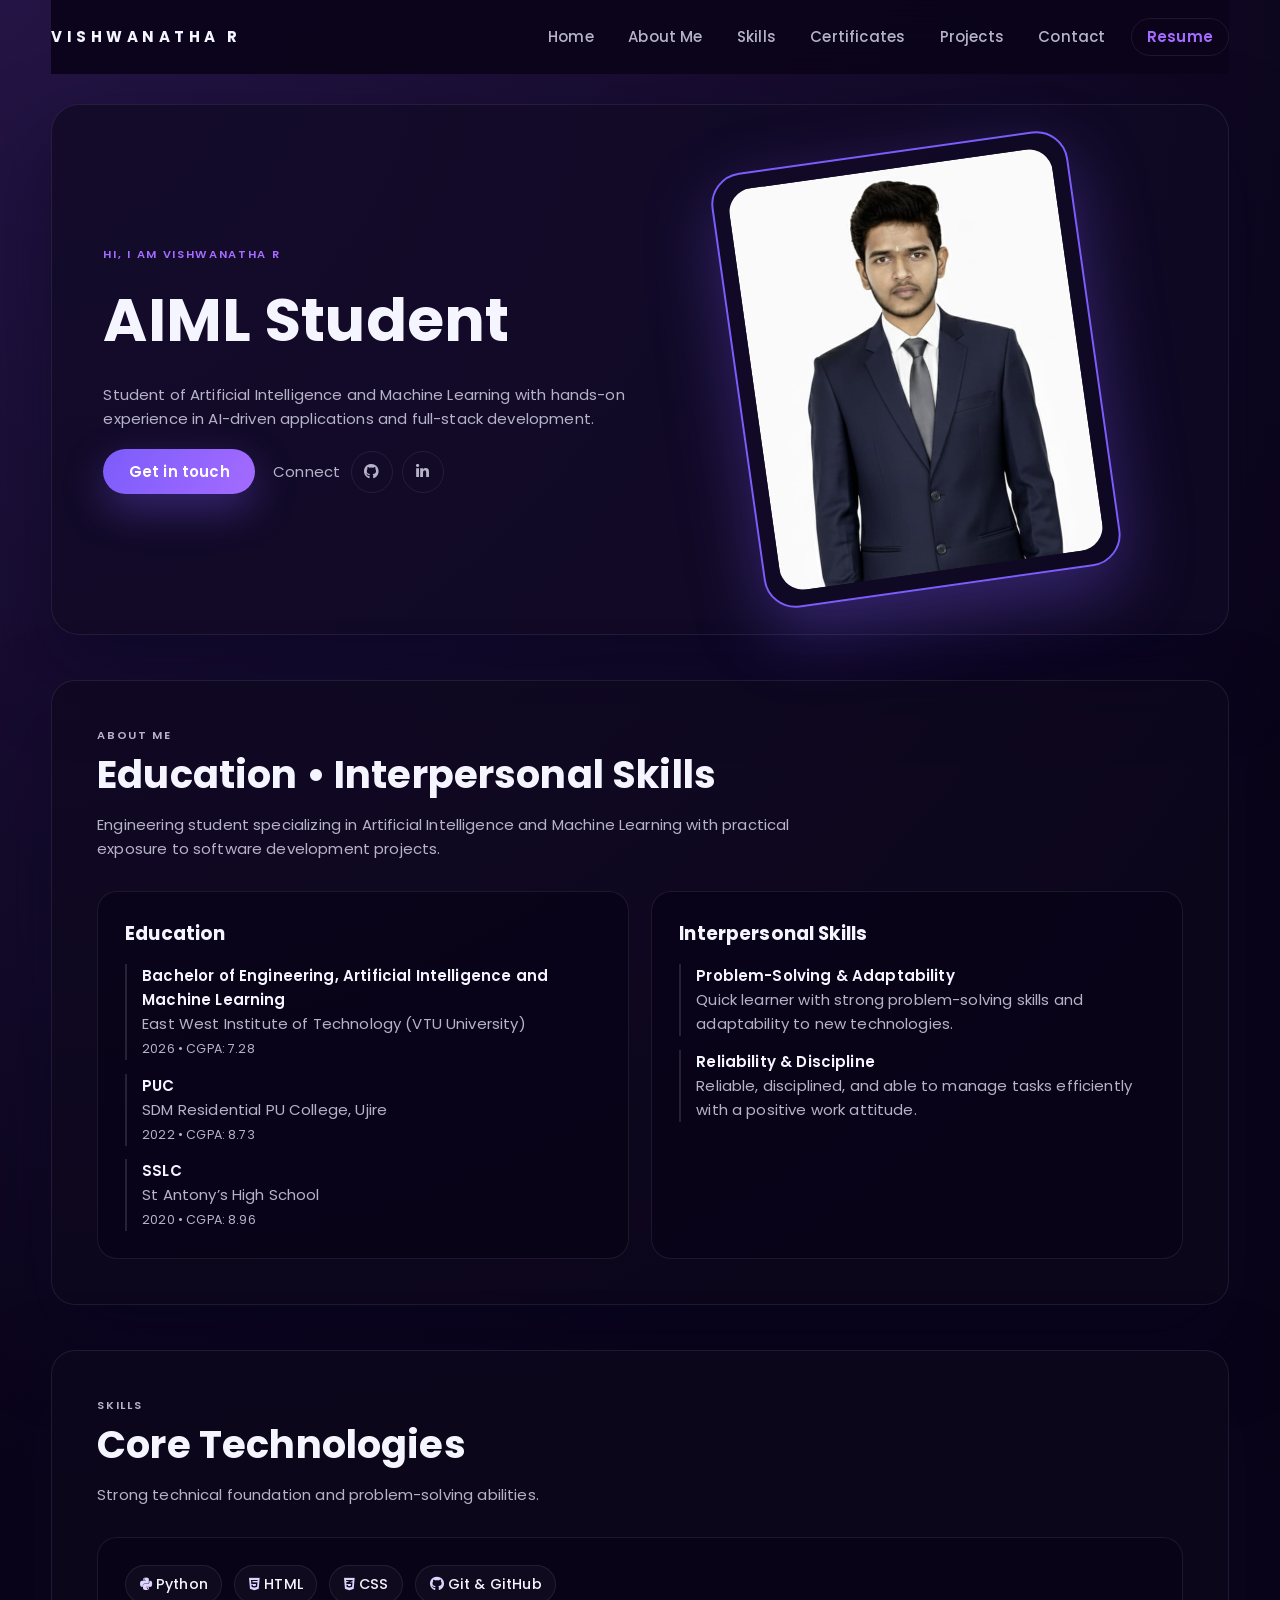
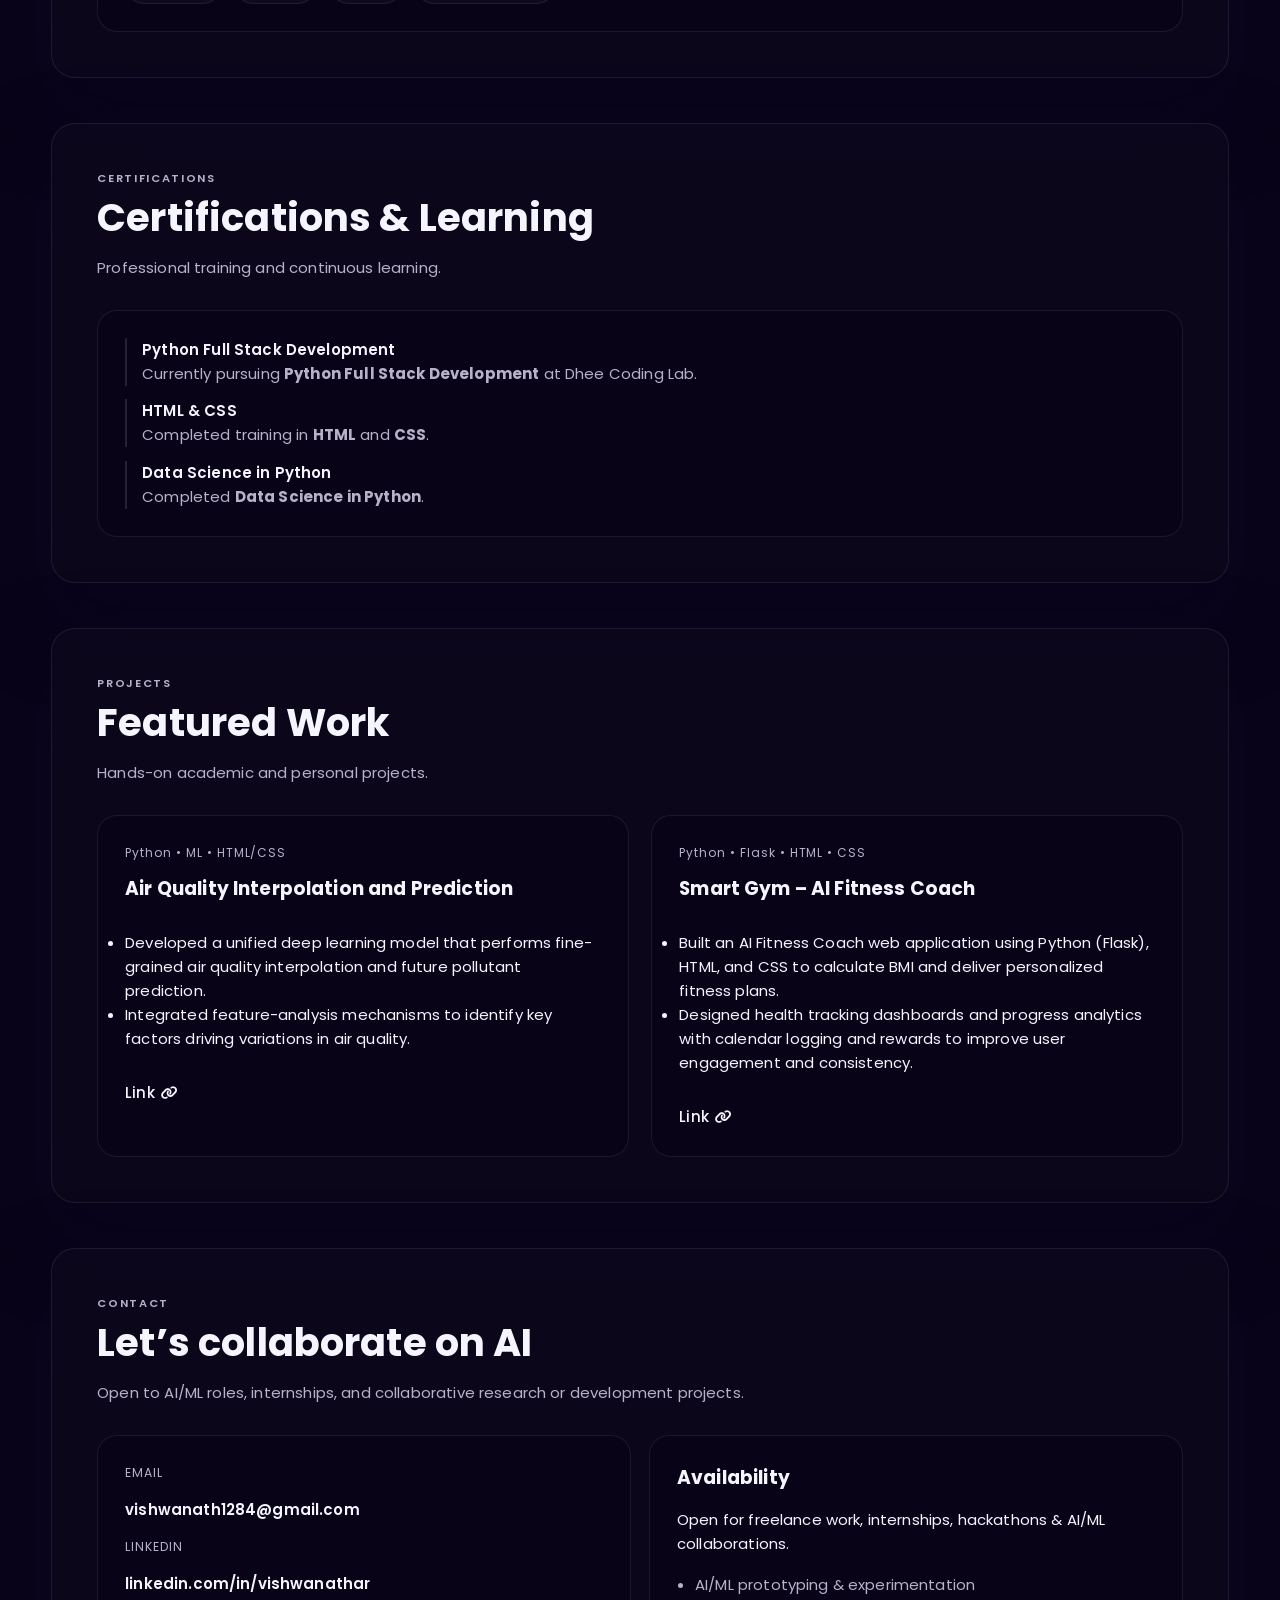
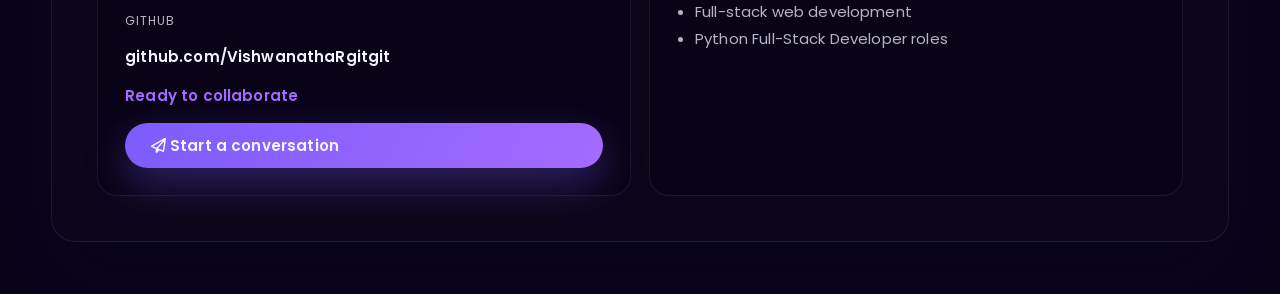
<file: index.html>
<!DOCTYPE html>
<html lang="en">
  <head>
    <meta charset="UTF-8" />
    <meta name="viewport" content="width=device-width, initial-scale=1.0" />
    <title>Vishwanatha R | Portfolio Dashboard</title>

    <link rel="preconnect" href="https://fonts.googleapis.com" />
    <link rel="preconnect" href="https://fonts.gstatic.com" crossorigin />
    <link
      href="https://fonts.googleapis.com/css2?family=Poppins:wght@300;400;500;600;700&display=swap"
      rel="stylesheet"
    />

    <link
      rel="stylesheet"
      href="https://cdnjs.cloudflare.com/ajax/libs/font-awesome/6.5.1/css/all.min.css"
    />

    <link rel="stylesheet" href="design.css" />

    <style>
      .project-link {
        display: inline-flex;
        align-items: center;
        gap: 0.4rem;
        margin-top: 1.25rem;
        font-weight: 500;
        text-decoration: none;
      }

      .project-link i {
        font-size: 0.9rem;
      }

      .chip {
        border-radius: 999px;
        padding: 0.55rem 1rem;
        border: 1.5px solid rgba(184, 148, 255, 0.45);
        background: rgba(184, 148, 255, 0.08);
        box-shadow: 0 0 0 rgba(184, 148, 255, 0);
        animation: vishSkillGlow 4s infinite ease-in-out;
        transition: transform 0.2s ease, box-shadow 0.2s ease;
      }

      .chip:hover {
        transform: scale(1.05);
        box-shadow: 0 0 12px rgba(184, 148, 255, 0.6);
      }

      .chip i {
        color: #e0d4ff;
      }

      @keyframes vishSkillGlow {
        0% {
          box-shadow: 0 0 0 rgba(184, 148, 255, 0);
        }
        50% {
          box-shadow: 0 0 14px rgba(184, 148, 255, 0.7);
        }
        100% {
          box-shadow: 0 0 0 rgba(184, 148, 255, 0);
        }
      }
    </style>
  </head>

  <body>
    <!-- HEADER -->
    <header class="site-header">
      <div class="logo">VISHWANATHA R</div>
      <nav>
        <a href="#home">Home</a>
        <a href="#about">About Me</a>
        <a href="#skills">Skills</a>
        <a href="#certifications">Certificates</a>
        <a href="#projects">Projects</a>
        <a href="#contact">Contact</a>
        <a href="resume.pdf" target="_blank" class="resume-link-nav">Resume</a>
      </nav>
    </header>

    <main>
      <!-- HERO -->
      <section id="home" class="hero">
        <div class="hero-text">
          <p class="eyebrow">Hi, I am Vishwanatha R</p>
          <h1>AIML Student</h1>
          <p class="intro">
            Student of Artificial Intelligence and Machine Learning with hands-on
            experience in AI-driven applications and full-stack development.
          </p>

          <div class="hero-actions">
            <a
              class="primary-btn"
              href="mailto:vishwanath1284@gmail.com?subject=Project%20Opportunity"
            >
              Get in touch
            </a>

            <div class="socials">
              <span>Connect</span>
              <div class="social-icons">
                <a
                  href="https://github.com/VishwanathaRgitgit"
                  target="_blank"
                  rel="noopener"
                ><i class="fa-brands fa-github"></i></a>
                <a
                  href="https://www.linkedin.com/in/vishwanathar/"
                  target="_blank"
                  rel="noopener"
                ><i class="fa-brands fa-linkedin-in"></i></a>
              </div>
            </div>
          </div>
        </div>

        <div class="hero-photo">
          <div class="photo-frame" tabindex="0">
            <img src="image.jpg" alt="Portrait of Vishwanatha R" />
          </div>
        </div>
      </section>

      <!-- ABOUT -->
      <section id="about" class="panel">
        <div class="panel-header">
          <p class="eyebrow">About Me</p>
          <h2>Education • Interpersonal Skills</h2>
          <p>
            Engineering student specializing in Artificial Intelligence and
            Machine Learning with practical exposure to software development
            projects.
          </p>
        </div>

        <div class="panel-grid">
          <div class="card">
            <h3>Education</h3>
            <ul class="timeline">
              <li>
                <span class="label">
                  Bachelor of Engineering, Artificial Intelligence and Machine
                  Learning
                </span>
                <p>East West Institute of Technology (VTU University)</p>
                <small>2026 • CGPA: 7.28</small>
              </li>
              <li>
                <span class="label">PUC</span>
                <p>SDM Residential PU College, Ujire</p>
                <small>2022 • CGPA: 8.73</small>
              </li>
              <li>
                <span class="label">SSLC</span>
                <p>St Antony’s High School</p>
                <small>2020 • CGPA: 8.96</small>
              </li>
            </ul>
          </div>

          <div class="card">
            <h3>Interpersonal Skills</h3>
            <ul class="timeline">
              <li>
                <span class="label">Problem-Solving & Adaptability</span>
                <p>
                  Quick learner with strong problem-solving skills and
                  adaptability to new technologies.
                </p>
              </li>
              <li>
                <span class="label">Reliability & Discipline</span>
                <p>
                  Reliable, disciplined, and able to manage tasks efficiently
                  with a positive work attitude.
                </p>
              </li>
            </ul>
          </div>
        </div>
      </section>

      <!-- SKILLS -->
      <section id="skills" class="panel">
        <div class="panel-header">
          <p class="eyebrow">Skills</p>
          <h2>Core Technologies</h2>
          <p>Strong technical foundation and problem-solving abilities.</p>
        </div>

        <div class="panel-grid">
          <div class="card">
            <div class="chip-grid">
              <span class="chip"><i class="fa-brands fa-python"></i> Python</span>
              <span class="chip"><i class="fa-brands fa-html5"></i> HTML</span>
              <span class="chip"><i class="fa-brands fa-css3-alt"></i> CSS</span>
              <span class="chip"><i class="fa-brands fa-github"></i> Git & GitHub</span>
            </div>
          </div>
        </div>
      </section>

      <!-- CERTIFICATIONS -->
      <section id="certifications" class="panel">
        <div class="panel-header">
          <p class="eyebrow">Certifications</p>
          <h2>Certifications & Learning</h2>
          <p>Professional training and continuous learning.</p>
        </div>

        <div class="panel-grid">
          <div class="card">
            <ul class="timeline">
              <li>
                <span class="label">Python Full Stack Development</span>
                <p>
                  Currently pursuing <strong>Python Full Stack Development</strong>
                  at Dhee Coding Lab.
                </p>
              </li>
              <li>
                <span class="label">HTML & CSS</span>
                <p>
                  Completed training in <strong>HTML</strong> and
                  <strong>CSS</strong>.
                </p>
              </li>
              <li>
                <span class="label">Data Science in Python</span>
                <p>
                  Completed <strong>Data Science in Python</strong>.
                </p>
              </li>
            </ul>
          </div>
        </div>
      </section>

      <!-- PROJECTS -->
      <section id="projects" class="panel">
        <div class="panel-header">
          <p class="eyebrow">Projects</p>
          <h2>Featured Work</h2>
          <p>Hands-on academic and personal projects.</p>
        </div>

        <div class="panel-grid">
          <article class="card project-card">
            <div class="card-tag">Python • ML • HTML/CSS</div>
            <h3>Air Quality Interpolation and Prediction</h3>
            <ul>
              <li>
                Developed a unified deep learning model that performs
                fine-grained air quality interpolation and future pollutant
                prediction.
              </li>
              <li>
                Integrated feature-analysis mechanisms to identify key factors
                driving variations in air quality.
              </li>
            </ul>
            <a
              href="https://github.com/VishwanathaRgitgit/DeepAir"
              target="_blank"
              class="project-link"
            >
              Link <i class="fa-solid fa-link"></i>
            </a>
          </article>

          <article class="card project-card">
            <div class="card-tag">Python • Flask • HTML • CSS</div>
            <h3>Smart Gym – AI Fitness Coach</h3>
            <ul>
              <li>
                Built an AI Fitness Coach web application using Python (Flask),
                HTML, and CSS to calculate BMI and deliver personalized fitness
                plans.
              </li>
              <li>
                Designed health tracking dashboards and progress analytics with
                calendar logging and rewards to improve user engagement and
                consistency.
              </li>
            </ul>
            <a
              href="https://github.com/VishwanathaRgitgit/smart-gym"
              target="_blank"
              class="project-link"
            >
              Link <i class="fa-solid fa-link"></i>
            </a>
          </article>
        </div>
      </section>

      <!-- CONTACT -->
      <section id="contact" class="panel contact-panel">
        <div class="panel-header">
          <p class="eyebrow">Contact</p>
          <h2>Let’s collaborate on AI</h2>
          <p>
            Open to AI/ML roles, internships, and collaborative research or
            development projects.
          </p>
        </div>

        <div class="contact-grid">
          <div class="card contact-card">
            <span class="label">Email</span>
            <a href="mailto:vishwanath1284@gmail.com">
              vishwanath1284@gmail.com
            </a>

            <span class="label">LinkedIn</span>
            <a href="https://www.linkedin.com/in/vishwanathar/" target="_blank">
              linkedin.com/in/vishwanathar
            </a>

            <span class="label">GitHub</span>
            <a href="https://github.com/VishwanathaRgitgit" target="_blank">
              github.com/VishwanathaRgitgit
            </a>

            <p class="status">Ready to collaborate</p>

            <a
              class="primary-btn cta-btn"
              href="mailto:vishwanath1284@gmail.com"
            >
              <i class="fa-regular fa-paper-plane"></i>
              Start a conversation
            </a>
          </div>

          <!-- UPDATED AVAILABILITY -->
          <div class="card availability-card">
            <h3>Availability</h3>
            <p>
              Open for freelance work, internships, hackathons & AI/ML collaborations.
            </p>
            <ul>
              <li>AI/ML prototyping & experimentation</li>
              <li>Full-stack web development</li>
              <li>Python Full-Stack Developer roles</li>
            </ul>
          </div>
        </div>
      </section>
    </main>
  </body>
</html>
</file>
<file: design.css>
:root {
  --bg-dark: #0a0419;
  --bg-panel: rgba(17, 10, 36, 0.75);
  --accent: #7c5cfb;
  --accent-strong: #a46bff;
  --text-main: #f5f5ff;
  --text-muted: #b6b3c9;
  --border: rgba(255, 255, 255, 0.08);
  --card-shadow: 0 35px 80px rgba(10, 6, 34, 0.55);
  font-size: clamp(15px, 1.1vw, 16px);
}

/* Reset & base */
*,
*::before,
*::after {:root {
  --bg-dark: #0a0419;
  --bg-panel: rgba(17, 10, 36, 0.75);
  --accent: #7c5cfb;
  --accent-strong: #a46bff;
  --text-main: #f5f5ff;
  --text-muted: #b6b3c9;
  --border: rgba(255, 255, 255, 0.08);
  --card-shadow: 0 35px 80px rgba(10, 6, 34, 0.55);
  font-size: clamp(15px, 1.1vw, 16px);
}

/* Reset & base */
*,
*::before,
*::after {
  box-sizing: border-box;
  margin: 0;
  padding: 0;
}

body {
  font-family: "Poppins", system-ui, -apple-system, sans-serif;
  color: var(--text-main);
  background: radial-gradient(circle at top left, #241445, #0a0419 40%);
  min-height: 100vh;
  line-height: 1.6;
  letter-spacing: 0.01em;
  padding: 0 4vw 4vw;
  -webkit-font-smoothing: antialiased;
  -moz-osx-font-smoothing: grayscale;
}

a {
  color: inherit;
  text-decoration: none;
}

img {
  max-width: 100%;
  display: block;
}

/* HEADER */
.site-header {
  display: flex;
  align-items: center;
  justify-content: space-between;
  padding: 1.2rem 0;
  position: sticky;
  top: 0;
  background: rgba(10, 4, 25, 0.9);
  backdrop-filter: blur(16px);
  z-index: 10;
}

.logo {
  font-weight: 700;
  letter-spacing: 0.3em;
}

nav {
  display: flex;
  gap: 1.1rem;
  align-items: center;
}

nav a {
  font-weight: 500;
  color: var(--text-muted);
  transition: color 0.2s ease, background 0.2s ease, transform 0.12s ease;
  padding: 0.28rem 0.6rem;
  border-radius: 8px;
}

nav a:hover {
  color: var(--text-main);
  background: rgba(255, 255, 255, 0.02);
  transform: translateY(-2px);
}

/* Resume link in navbar */
.resume-link-nav {
  font-weight: 600;
  color: var(--accent-strong);
  border: 1px solid var(--border);
  padding: 0.4rem 1rem;
  border-radius: 50px;
  transition: 0.24s ease;
}

.resume-link-nav:hover {
  background: var(--accent-strong);
  color: #fff;
  border-color: var(--accent-strong);
  transform: translateY(-2px);
}

/* Primary CTA */
.primary-btn {
  background: linear-gradient(120deg, var(--accent), var(--accent-strong));
  color: #fff;
  padding: 0.7rem 1.7rem;
  border-radius: 999px;
  font-weight: 600;
  box-shadow: 0 15px 40px rgba(124, 92, 251, 0.35);
  transition: transform 0.26s ease, box-shadow 0.26s ease;
}

.primary-btn:hover {
  transform: translateY(-2px);
  box-shadow: 0 20px 50px rgba(164, 107, 255, 0.45);
}

/* MAIN LAYOUT */
main {
  display: flex;
  flex-direction: column;
  gap: 3rem;
  margin-top: 2rem;
}

section {
  scroll-margin-top: 120px;
}

/* HERO */
.hero {
  display: grid;
  grid-template-columns: repeat(auto-fit, minmax(280px, 1fr));
  align-items: center;
  background: var(--bg-panel);
  border: 1px solid var(--border);
  border-radius: 28px;
  padding: 3rem clamp(2rem, 4vw, 4rem);
  box-shadow: var(--card-shadow);
  gap: 2rem;
}

.eyebrow {
  color: var(--accent-strong);
  font-weight: 600;
  letter-spacing: 0.15em;
  text-transform: uppercase;
  font-size: 0.75rem;
}

h1 {
  font-size: clamp(2.5rem, 5vw, 4rem);
  margin: 0.6rem 0 1rem;
}

.intro {
  color: var(--text-muted);
  max-width: 560px;
}

.hero-actions {
  display: flex;
  align-items: center;
  flex-wrap: wrap;
  gap: 1.2rem;
  margin-top: 1.2rem;
}

.socials {
  display: flex;
  align-items: center;
  gap: 0.7rem;
  color: var(--text-muted);
}

.social-icons {
  display: flex;
  gap: 0.6rem;
}

.social-icons a {
  width: 42px;
  height: 42px;
  border-radius: 50%;
  border: 1px solid var(--border);
  display: grid;
  place-items: center;
  transition: background 0.22s ease, color 0.22s ease, transform 0.12s;
}

.social-icons a:hover {
  background: rgba(255, 255, 255, 0.06);
  color: var(--accent-strong);
  transform: translateY(-3px);
}

/* HERO PHOTO */
.hero-photo {
  display: flex;
  justify-content: center;
}

.photo-frame {
  border: 2px solid var(--accent);
  border-radius: 32px;
  padding: 1rem;
  transform: rotate(-8deg);
  transition: transform 0.6s ease, box-shadow 0.3s ease;
  box-shadow: 0 25px 70px rgba(124, 92, 251, 0.35);
  cursor: pointer;
  max-width: 360px;
}

.photo-frame img {
  border-radius: 24px;
  object-fit: cover;
  width: 100%;
  height: auto;
}

.photo-frame:hover,
.photo-frame:focus,
.photo-frame:active {
  transform: rotate(0deg) scale(1.01);
}

/* PANELS & CARDS */
.panel {
  background: rgba(15, 9, 30, 0.65);
  border: 1px solid var(--border);
  border-radius: 24px;
  padding: clamp(2rem, 4vw, 3rem);
  box-shadow: var(--card-shadow);
}

.panel-header {
  max-width: 720px;
  margin-bottom: 2rem;
}

.panel-header h2 {
  font-size: clamp(2rem, 3vw, 2.6rem);
  margin-bottom: 0.5rem;
}

.panel-header p {
  color: var(--text-muted);
}

/* GRID */
.panel-grid {
  display: grid;
  grid-template-columns: repeat(auto-fit, minmax(240px, 1fr));
  gap: 1.5rem;
}

/* CARD */
.card {
  border-radius: 20px;
  padding: 1.8rem;
  background: rgba(7, 3, 22, 0.6);
  border: 1px solid var(--border);
  min-height: 100%;
}

.card h3 {
  margin-bottom: 1rem;
  font-size: 1.25rem;
}

/* TIMELINE */
.timeline {
  list-style: none;
  display: flex;
  flex-direction: column;
  gap: 0.9rem;
}

.timeline li {
  padding-left: 1rem;
  border-left: 2px solid rgba(255, 255, 255, 0.12);
}

.timeline .label {
  font-weight: 600;
}

.timeline small,
.timeline p {
  color: var(--text-muted);
}

/* CHIPS */
.chip-grid {
  display: flex;
  flex-wrap: wrap;
  gap: 0.8rem;
}

.chip {
  padding: 0.45rem 0.9rem;
  border-radius: 999px;
  border: 1px solid var(--border);
  background: rgba(255, 255, 255, 0.03);
  font-weight: 500;
  font-size: 0.95rem;
}

/* PROJECT CARD */
.project-card {
  display: flex;
  flex-direction: column;
  gap: 0.8rem;
}

.card-tag {
  font-size: 0.8rem;
  letter-spacing: 0.08em;
  color: var(--text-muted);
}

/* CONTACT */
.contact-panel .contact-grid {
  display: grid;
  grid-template-columns: repeat(auto-fit, minmax(260px, 1fr));
  gap: 1.2rem;
}

.contact-card {
  display: flex;
  flex-direction: column;
  gap: 1rem;
}

.contact-card .label {
  font-size: 0.82rem;
  color: var(--text-muted);
  letter-spacing: 0.08em;
  text-transform: uppercase;
}

.contact-card a {
  font-weight: 600;
  color: var(--text-main);
}

.contact-card .status {
  color: var(--accent-strong);
  font-weight: 600;
}

.availability-card ul {
  margin-top: 1rem;
  padding-left: 1.2rem;
  line-height: 1.8;
  color: var(--text-muted);
}

/* Responsive tweaks */
@media (max-width: 1024px) {
  .photo-frame {
    max-width: 300px;
  }
}

@media (max-width: 768px) {
  body {
    padding: 0 1.5rem 2rem;
  }

  .site-header {
    flex-direction: column;
    gap: 1rem;
    position: static;
    padding-bottom: 0.5rem;
  }

  nav {
    flex-wrap: wrap;
    justify-content: center;
  }

  .hero {
    padding: 2rem;
  }
}

/* Small screen: compact resume button */
@media (max-width: 520px) {
  nav {
    gap: 0.6rem;
  }

  .resume-link-nav {
    padding: 10px;
    width: 48px;
    height: 48px;
    display: inline-grid;
    place-items: center;
    border-radius: 50%;
  }
}

  box-sizing: border-box;
  margin: 0;
  padding: 0;
}

body {
  font-family: "Poppins", system-ui, -apple-system, sans-serif;
  color: var(--text-main);
  background: radial-gradient(circle at top left, #241445, #0a0419 40%);
  min-height: 100vh;
  line-height: 1.6;
  letter-spacing: 0.01em;
  padding: 0 4vw 4vw;
  -webkit-font-smoothing: antialiased;
  -moz-osx-font-smoothing: grayscale;
}

a {
  color: inherit;
  text-decoration: none;
}

img {
  max-width: 100%;
  display: block;
}

/* HEADER */
.site-header {
  display: flex;
  align-items: center;
  justify-content: space-between;
  padding: 1.2rem 0;
  position: sticky;
  top: 0;
  background: rgba(10, 4, 25, 0.9);
  backdrop-filter: blur(16px);
  z-index: 10;
}

.logo {
  font-weight: 700;
  letter-spacing: 0.3em;
}

nav {
  display: flex;
  gap: 1.1rem;
  align-items: center;
}

nav a {
  font-weight: 500;
  color: var(--text-muted);
  transition: color 0.2s ease, background 0.2s ease, transform 0.12s ease;
  padding: 0.28rem 0.6rem;
  border-radius: 8px;
}

nav a:hover {
  color: var(--text-main);
  background: rgba(255,255,255,0.02);
  transform: translateY(-2px);
}

/* Resume link in navbar */
.resume-link-nav {
  font-weight: 600;
  color: var(--accent-strong);
  border: 1px solid var(--border);
  padding: 0.4rem 1rem;
  border-radius: 50px;
  transition: 0.24s ease;
}

.resume-link-nav:hover {
  background: var(--accent-strong);
  color: #fff;
  border-color: var(--accent-strong);
  transform: translateY(-2px);
}

/* Primary CTA */
.primary-btn {
  background: linear-gradient(120deg, var(--accent), var(--accent-strong));
  color: #fff;
  padding: 0.7rem 1.7rem;
  border-radius: 999px;
  font-weight: 600;
  box-shadow: 0 15px 40px rgba(124, 92, 251, 0.35);
  transition: transform 0.26s ease, box-shadow 0.26s ease;
}

.primary-btn:hover {
  transform: translateY(-2px);
  box-shadow: 0 20px 50px rgba(164, 107, 255, 0.45);
}

/* MAIN LAYOUT */
main {
  display: flex;
  flex-direction: column;
  gap: 3rem;
  margin-top: 2rem;
}

section {
  scroll-margin-top: 120px;
}

/* HERO */
.hero {
  display: grid;
  grid-template-columns: repeat(auto-fit, minmax(280px, 1fr));
  align-items: center;
  background: var(--bg-panel);
  border: 1px solid var(--border);
  border-radius: 28px;
  padding: 3rem clamp(2rem, 4vw, 4rem);
  box-shadow: var(--card-shadow);
  gap: 2rem;
}

.eyebrow {
  color: var(--accent-strong);
  font-weight: 600;
  letter-spacing: 0.15em;
  text-transform: uppercase;
  font-size: 0.75rem;
}

h1 {
  font-size: clamp(2.5rem, 5vw, 4rem);
  margin: 0.6rem 0 1rem;
}

.intro {
  color: var(--text-muted);
  max-width: 560px;
}

.hero-actions {
  display: flex;
  align-items: center;
  flex-wrap: wrap;
  gap: 1.2rem;
  margin-top: 1.2rem;
}

.socials {
  display: flex;
  align-items: center;
  gap: 0.7rem;
  color: var(--text-muted);
}

.social-icons {
  display: flex;
  gap: 0.6rem;
}

.social-icons a {
  width: 42px;
  height: 42px;
  border-radius: 50%;
  border: 1px solid var(--border);
  display: grid;
  place-items: center;
  transition: background 0.22s ease, color 0.22s ease, transform 0.12s;
}

.social-icons a:hover {
  background: rgba(255, 255, 255, 0.06);
  color: var(--accent-strong);
  transform: translateY(-3px);
}

/* HERO PHOTO */
.hero-photo {
  display: flex;
  justify-content: center;
}

.photo-frame {
  border: 2px solid var(--accent);
  border-radius: 32px;
  padding: 1rem;
  transform: rotate(-8deg);
  transition: transform 0.6s ease, box-shadow 0.3s ease;
  box-shadow: 0 25px 70px rgba(124, 92, 251, 0.35);
  cursor: pointer;
  max-width: 360px;
}

.photo-frame img {
  border-radius: 24px;
  object-fit: cover;
  width: 100%;
  height: auto;
}

.photo-frame:hover,
.photo-frame:focus,
.photo-frame:active {
  transform: rotate(0deg) scale(1.01);
}

/* PANELS & CARDS */
.panel {
  background: rgba(15, 9, 30, 0.65);
  border: 1px solid var(--border);
  border-radius: 24px;
  padding: clamp(2rem, 4vw, 3rem);
  box-shadow: var(--card-shadow);
}

.panel-header {
  max-width: 720px;
  margin-bottom: 2rem;
}

.panel-header h2 {
  font-size: clamp(2rem, 3vw, 2.6rem);
  margin-bottom: 0.5rem;
}

.panel-header p {
  color: var(--text-muted);
}

/* GRID */
.panel-grid {
  display: grid;
  grid-template-columns: repeat(auto-fit, minmax(240px, 1fr));
  gap: 1.5rem;
}

/* CARD */
.card {
  border-radius: 20px;
  padding: 1.8rem;
  background: rgba(7, 3, 22, 0.6);
  border: 1px solid var(--border);
  min-height: 100%;
}

.card h3 {
  margin-bottom: 1rem;
  font-size: 1.25rem;
}

/* TIMELINE */
.timeline {
  list-style: none;
  display: flex;
  flex-direction: column;
  gap: 0.9rem;
}

.timeline li {
  padding-left: 1rem;
  border-left: 2px solid rgba(255, 255, 255, 0.12);
}

.timeline .label {
  font-weight: 600;
}

.timeline small,
.timeline p {
  color: var(--text-muted);
}

/* CHIPS */
.chip-grid {
  display: flex;
  flex-wrap: wrap;
  gap: 0.8rem;
}

.chip {
  padding: 0.45rem 0.9rem;
  border-radius: 999px;
  border: 1px solid var(--border);
  background: rgba(255, 255, 255, 0.03);
  font-weight: 500;
  font-size: 0.95rem;
}

/* PROJECT CARD */
.project-card {
  display: flex;
  flex-direction: column;
  gap: 0.8rem;
}

.card-tag {
  font-size: 0.8rem;
  letter-spacing: 0.08em;
  color: var(--text-muted);
}

/* CONTACT */
.contact-panel .contact-grid {
  display: grid;
  grid-template-columns: repeat(auto-fit, minmax(260px, 1fr));
  gap: 1.2rem;
}

.contact-card {
  display: flex;
  flex-direction: column;
  gap: 1rem;
}

.contact-card .label {
  font-size: 0.82rem;
  color: var(--text-muted);
  letter-spacing: 0.08em;
  text-transform: uppercase;
}

.contact-card a {
  font-weight: 600;
  color: var(--text-main);
}

.contact-card .status {
  color: var(--accent-strong);
  font-weight: 600;
}

/* AVAILABILITY */
.availability-card ul {
  margin-top: 1rem;
  padding-left: 1.2rem;
  line-height: 1.8;
  color: var(--text-muted);
}

/* Responsive tweaks */
@media (max-width: 1024px) {
  .photo-frame {
    max-width: 300px;
  }
}

@media (max-width: 768px) {
  body {
    padding: 0 1.5rem 2rem;
  }

  .site-header {
    flex-direction: column;
    gap: 1rem;
    position: static;
    padding-bottom: 0.5rem;
  }

  nav {
    flex-wrap: wrap;
    justify-content: center;
  }

  .hero {
    padding: 2rem;
  }
}

/* Small screen: compact nav and circular resume button */
@media (max-width: 520px) {
  nav {
    gap: 0.6rem;
  }

  .resume-link-nav {
    padding: 10px;
    width: 48px;
    height: 48px;
    display: inline-grid;
    place-items: center;
    border-radius: 50%;
  }
}
</file>
